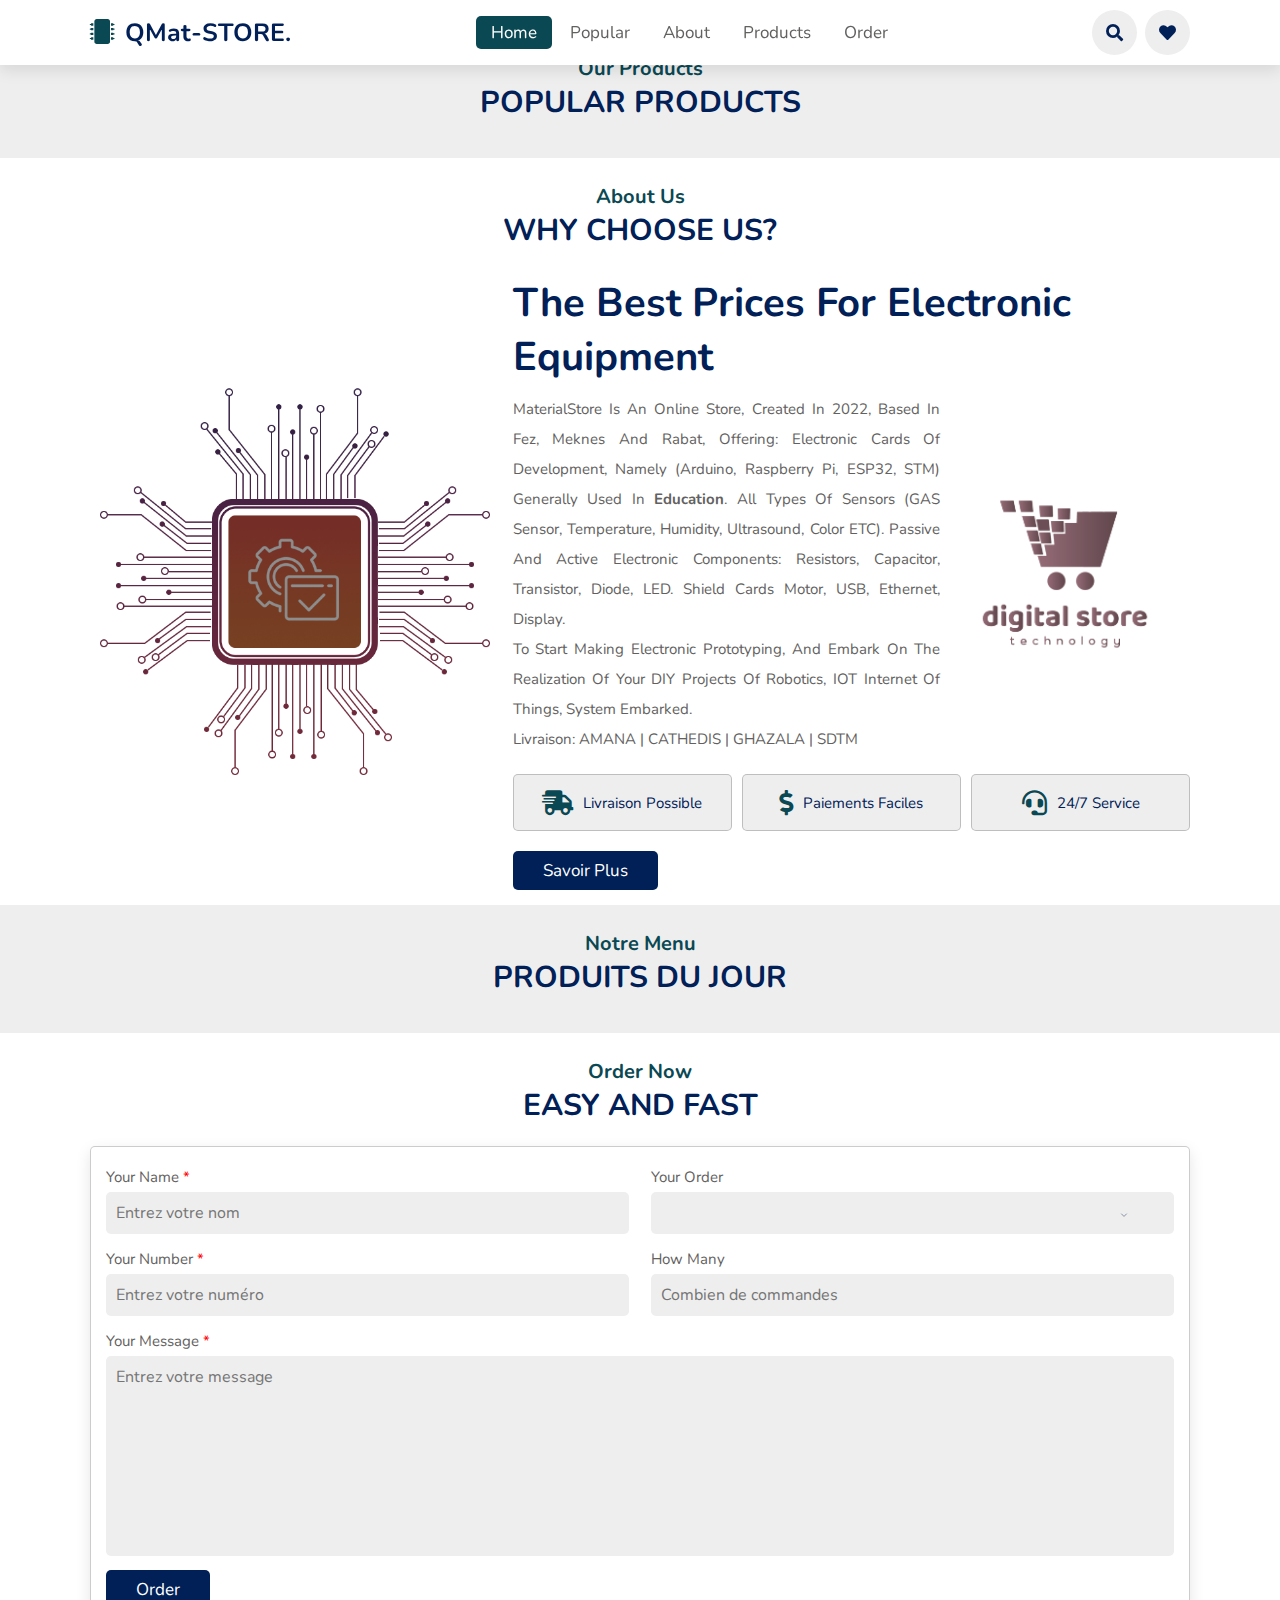
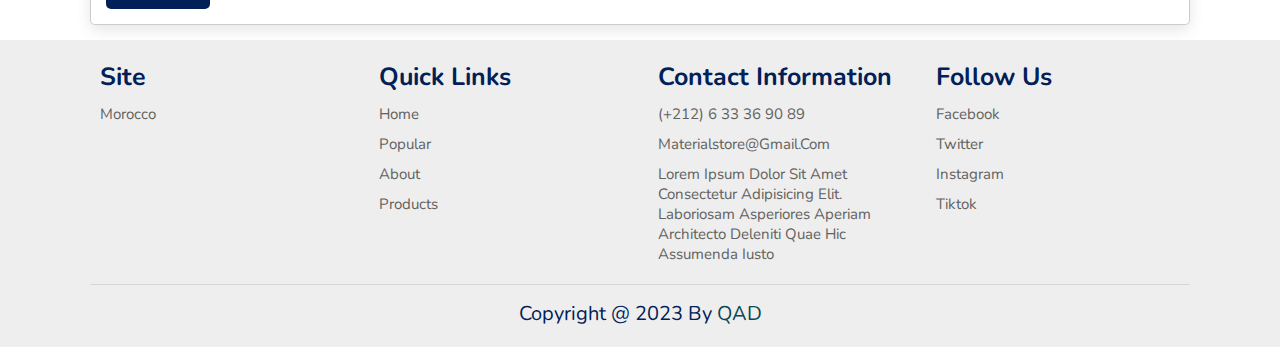
<file: mat/index.html>
<!DOCTYPE html>
<html lang="en">
  <head>
    <meta charset="UTF-8" />
    <meta http-equiv="X-UA-Compatible" content="IE=edge" />
    <meta name="viewport" content="width=device-width, initial-scale=1.0" />

    <meta name="description" content="ITQad" />
    <meta
      name="description"
      content="We are a full-service digital marketing agency specializing in helping businesses achieve real growth through social media and digital marketing tools. Our team of experts has extensive experience in advertising and marketing, and our focus is on building and promoting your unique brand to make it a stronger competitor in your industry."
    />
    <meta
      name="keywords"
      content="Qad, QadIT, ITQad,  #digitalmarketing, #socialmediamarketing, #brandpromotion, #onlinemarketing, #marketingstrategy, #creativemarketing, #digitalagency, #marketingexpert, #growthhacking, #digitaladvertising, #branding, #marketingtrends, #marketingagency, #marketingtips, #marketingonline, #marketingconsulting, #marketinggoals, #marketingideas, #marketingplan, #marketingstrategies"
    />

    <meta name="author" content="HARDWARE-STORE." />
    <title>QadMat STORE</title>
    <link rel="icon" type="image/png" href="/images/L1.png" />

    <link
      rel="stylesheet"
      href="https://unpkg.com/swiper/swiper-bundle.min.css"
    />
    <link rel="stylesheet" href="css/multi-select-tag.css" />

    <!-- font awesome cdn link  -->
    <link
      rel="stylesheet"
      href="https://cdnjs.cloudflare.com/ajax/libs/font-awesome/5.15.3/css/all.min.css"
    />

    <!-- custom css file link  -->
    <link rel="stylesheet" href="css/style.css" />
  </head>
  <body>
    <!-- header section starts      -->
    <header>
      <a href="#" class="logo"><i class="fas fa-microchip"></i>QMat-STORE.</a>
      <nav class="navbar">
        <a class="active" href="#home">Home</a>
        <a href="#popular">Popular</a>
        <a href="#about">About</a>
        <a href="#products">Products</a>
        <!-- <a href="#review">review</a> -->
        <a href="#order">Order</a>
      </nav>
      <div class="icons">
        <i class="fas fa-bars" id="menu-bars"></i>
        <i class="fas fa-search" id="search-icon"></i>
        <a href="#" class="fas fa-heart" id="favorite-pack"></a>
        <!-- fas fa-shopping-cart -->
      </div>
    </header>
    <!-- header section ends-->

    <!-- search form  -->
    <form action="" id="search-form">
      <input
        type="search"
        placeholder="Chercher ici..."
        name=""
        id="search-box"
      />
      <label for="search-box" class="fas fa-search"></label>
      <i class="fas fa-times" id="close"></i>
    </form>

    <!-- home section starts  -->
    <section class="home" id="home">
      <div class="swiper-container home-slider">
        <div id="homeSlider" class="swiper-wrapper wrapper"></div>

        <div class="swiper-pagination"></div>
      </div>
    </section>
    <!-- home section ends -->

    <!-- dishes section starts  -->
    <section class="dishes" id="popular">
      <h3 class="sub-heading">Our products</h3>
      <h1 class="heading">POPULAR PRODUCTS</h1>
      <div id="myPlat" class="box-container"></div>
    </section>
    <!-- dishes section ends -->

    <!-- about section starts  -->
    <section class="about" id="about">
      <h3 class="sub-heading">About Us</h3>
      <h1 class="heading">Why choose us?</h1>

      <div class="row">
        <div class="image">
          <img src="images/about-img.png" alt="" />
        </div>

        <div class="content">
          <h3>The Best Prices For Electronic Equipment</h3>
          <div class="plogoAbout">
            <p>
              MaterialStore is an online store, created in 2022, based in Fez,
              Meknes and Rabat, offering: Electronic cards of development,
              namely (Arduino, Raspberry pi, ESP32, STM) generally used in
              <strong>education</strong>. All types of sensors (GAS sensor,
              temperature, humidity, ultrasound, color ETC). Passive and active
              electronic components: Resistors, Capacitor, Transistor, Diode,
              LED. Shield Cards Motor, USB, Ethernet, Display. <br />to start
              making electronic prototyping, and embark on the realization of
              your DIY projects of Robotics, IOT Internet of Things, System
              embarked. <br />Livraison: AMANA | CATHEDIS | GHAZALA | SDTM
            </p>
            <div class="logoAbout">
              <img src="./images/L1.png" alt="" width="250px" />
            </div>
          </div>

          <div class="icons-container">
            <div class="icons">
              <i class="fas fa-shipping-fast"></i>
              <span>livraison possible </span>
            </div>
            <div class="icons">
              <i class="fas fa-dollar-sign"></i>
              <span>paiements faciles</span>
            </div>
            <div class="icons">
              <i class="fas fa-headset"></i>
              <span>24/7 service</span>
            </div>
          </div>
          <a href="#order" class="btn">Savoir plus</a>
        </div>
      </div>
    </section>
    <!-- about section ends -->

    <!-- menu section starts  -->
    <section class="menu" id="products">
      <h3 class="sub-heading">Notre Menu</h3>
      <h1 class="heading">produits du jour</h1>
      <div id="myMenu" class="box-container"></div>
    </section>
    <!-- menu section ends -->

    <!-- review section starts  -->
    <!-- <section class="review" id="review">
      <h3 class="sub-heading">avis client</h3>
      <h1 class="heading">ce qu'ils disent</h1>

      <div class="swiper-container review-slider">
        <div class="swiper-wrapper">
          <div class="swiper-slide slide">
            <i class="fas fa-quote-right"></i>
            <div class="user">
              <img src="images/pic-1.png" alt="" />
              <div class="user-info">
                <h3>john deo</h3>
                <div class="stars">
                  <i class="fas fa-star"></i>
                  <i class="fas fa-star"></i>
                  <i class="fas fa-star"></i>
                  <i class="fas fa-star"></i>
                  <i class="fas fa-star-half-alt"></i>
                </div>
              </div>
            </div>
            <p>
              Lorem ipsum dolor sit amet consectetur adipisicing elit. Sit
              fugiat consequuntur repellendus aperiam deserunt nihil, corporis
              fugit voluptatibus voluptate totam neque illo placeat eius quis
              laborum aspernatur quibusdam. Ipsum, magni.
            </p>
          </div>

          <div class="swiper-slide slide">
            <i class="fas fa-quote-right"></i>
            <div class="user">
              <img src="images/pic-2.png" alt="" />
              <div class="user-info">
                <h3>john deo</h3>
                <div class="stars">
                  <i class="fas fa-star"></i>
                  <i class="fas fa-star"></i>
                  <i class="fas fa-star"></i>
                  <i class="fas fa-star"></i>
                  <i class="fas fa-star-half-alt"></i>
                </div>
              </div>
            </div>
            <p>
              Lorem ipsum dolor sit amet consectetur adipisicing elit. Sit
              fugiat consequuntur repellendus aperiam deserunt nihil, corporis
              fugit voluptatibus voluptate totam neque illo placeat eius quis
              laborum aspernatur quibusdam. Ipsum, magni.
            </p>
          </div>

          <div class="swiper-slide slide">
            <i class="fas fa-quote-right"></i>
            <div class="user">
              <img src="images/pic-3.png" alt="" />
              <div class="user-info">
                <h3>john deo</h3>
                <div class="stars">
                  <i class="fas fa-star"></i>
                  <i class="fas fa-star"></i>
                  <i class="fas fa-star"></i>
                  <i class="fas fa-star"></i>
                  <i class="fas fa-star-half-alt"></i>
                </div>
              </div>
            </div>
            <p>
              Lorem ipsum dolor sit amet consectetur adipisicing elit. Sit
              fugiat consequuntur repellendus aperiam deserunt nihil, corporis
              fugit voluptatibus voluptate totam neque illo placeat eius quis
              laborum aspernatur quibusdam. Ipsum, magni.
            </p>
          </div>

          <div class="swiper-slide slide">
            <i class="fas fa-quote-right"></i>
            <div class="user">
              <img src="images/pic-4.png" alt="" />
              <div class="user-info">
                <h3>john deo</h3>
                <div class="stars">
                  <i class="fas fa-star"></i>
                  <i class="fas fa-star"></i>
                  <i class="fas fa-star"></i>
                  <i class="fas fa-star"></i>
                  <i class="fas fa-star-half-alt"></i>
                </div>
              </div>
            </div>
            <p>
              Lorem ipsum dolor sit amet consectetur adipisicing elit. Sit
              fugiat consequuntur repellendus aperiam deserunt nihil, corporis
              fugit voluptatibus voluptate totam neque illo placeat eius quis
              laborum aspernatur quibusdam. Ipsum, magni.
            </p>
          </div>
        </div>
      </div>
    </section> -->
    <!-- review section ends -->

    <!-- order section starts  -->
    <section class="order" id="order">
      <h3 class="sub-heading">Order Now</h3>
      <h1 class="heading">Easy And Fast</h1>

      <form id="ContactForm">
        <div class="inputBox">
          <div class="input">
            <span
              >Your Name
              <p style="color: red; display: inline">*</p>
            </span>
            <input
              id="formeNom"
              type="text"
              placeholder="Entrez votre nom"
              maxlength="50"
              required
            />
          </div>

          <div class="input">
            <span>Your Order </span>
            <select name="multipleselect" id="multipleselect" multiple>
              <!-- <option>A</option>
              <option>B</option>
              <option>C</option>
              <option>D</option> -->
            </select>
          </div>
        </div>
        <div class="inputBox">
          <div class="input">
            <span
              >Your Number
              <p style="color: red; display: inline">*</p></span
            >
            <input
              id="formeNumber"
              type="votre numéro"
              placeholder="Entrez votre numéro"
              maxlength="15"
              minlength="10"
              required
            />
          </div>

          <div class="input">
            <span>How Many</span>
            <input
              id="formeCombien"
              type="number"
              placeholder="Combien de commandes"
              min="0"
              max="10000"
            />
          </div>
        </div>

        <div class="inputBox">
          <div class="input" style="width: 100%">
            <span
              >Your Message
              <p style="color: red; display: inline">*</p></span
            >
            <textarea
              name=""
              placeholder="Entrez votre message"
              id="formeMessage"
              cols="60"
              rows="10"
              style="width: 100%"
              maxlength="900"
              required
            ></textarea>
          </div>
        </div>
        <input type="submit" value="Order" class="btn" />
      </form>
    </section>

    <!-- order section ends -->

    <!-- footer section starts  -->

    <section class="footer">
      <div class="box-container">
        <div class="box">
          <h3>Site</h3>
          <a
            target="_blanc"
            href="https://www.google.fr/maps/place/France/@46.1314134,-2.4349967,6z/data=!3m1!4b1!4m5!3m4!1s0xd54a02933785731:0x6bfd3f96c747d9f7!8m2!3d46.6305787!4d2.4554443"
            >Morocco</a
          >
        </div>

        <div class="box">
          <h3>Quick links</h3>

          <a href="#home">home</a>
          <a href="#popular">Popular</a>
          <a href="#about">About</a>
          <a href="#products">Products</a>
        </div>

        <div class="box">
          <h3>Contact Information</h3>
          <a href="tel: +21233369089">(+212) 6 33 36 90 89</a>
          <a href=" mailto:materialstore@gmail.com "
            >materialstore@gmail.com
          </a>
          <a href="https://www.google.fr/maps/place/" target="_blank"
            >Lorem ipsum dolor sit amet consectetur adipisicing elit. Laboriosam
            asperiores aperiam architecto deleniti quae hic assumenda iusto
          </a>
        </div>

        <div class="box">
          <h3>Follow Us</h3>
          <a href="#">Facebook</a>
          <a href="#">Twitter</a>
          <a href="#">Instagram</a>
          <a href="#">Tiktok</a>
        </div>
      </div>

      <div class="credit">
        copyright @ 2023 by
        <a href="https://www.instagram.com/qader.rb/">QAD</a>
      </div>
    </section>

    <!-- footer section ends -->

    <!-- loader part  -->
    <div class="loader-container">
      <img src="images/loader.gif" alt="" />
    </div>

    <script src="js/Jquery.min.js"></script>
    <script src="js/sweetalert2.min.js"></script>
    <script src="js/email.min.js"></script>
    <script src="https://unpkg.com/swiper/swiper-bundle.min.js"></script>

    <!-- custom js file link  -->
    <script src="js/jquery.image-popup.js"></script>
    <script src="js/script.js"></script>

    <script src="js/multi-select-tag.js"></script>
    <script></script>
  </body>
</html>
</file>
<file: mat/css/multi-select-tag.css>
.mult-select-tag {
  display: flex;
  position: relative;
  --tw-shadow: 0 1px 3px 0 rgb(0 0 0 / 0.1), 0 1px 2px -1px rgb(0 0 0 / 0.1);
  --tw-shadow-color: 0 1px 3px 0 var(--tw-shadow-color),
    0 1px 2px -1px var(--tw-shadow-color);
  font-family: Verdana, sans-serif;
  align-items: stretch;
  font-size: 1.6rem;

  background: #eee;
  border-radius: 0.5rem;
  padding: 1rem;
  color: var(--black);
  text-transform: none;
  margin-bottom: 1rem;
  width: 100%;
  box-sizing: border-box;
}

/* .mult-select-tag:focus {
  border: 0.1rem solid var(--mainColor);
} */

.mult-select-tag .wrapper {
  background: #eee;
  border-radius: 0.5rem;
  /* padding: 1rem; */
  font-size: 1.6rem;
  color: var(--black);
  text-transform: none;
  width: 100%;
}
.mult-select-tag .body {
  display: flex;
  /* border: 1px solid var(--border-color); */
  /* background: #fff; */
  min-height: 2.15rem;
  width: 100%;
  min-width: 14rem;
  height: 100%;
}
.mult-select-tag .input-container {
  display: flex;
  flex-wrap: wrap;
  flex: 1 1 auto;
  /* padding: 0.1rem; */
}
.mult-select-tag .input-body {
  display: flex;
  width: 100%;
}
.mult-select-tag .input {
  flex: 1;
  background: 0 0;
  border-radius: 0.25rem;
  padding: 0.45rem;
  margin: 10px;
  color: #2d3748;
  outline: 0;
  border: 1px solid var(--border-color);
}
.mult-select-tag .btn-container {
  color: #e2ebf0;
  /* padding: 0.5rem; */
  display: flex;
  border-left: 1px solid var(--border-color);
  width: 20%;
  align-items: center;
  justify-content: center;
  cursor: pointer;
  margin: -10px;
}
.mult-select-tag button {
  cursor: pointer;
  width: 100%;
  color: #718096;
  outline: 0;
  height: 100%;
  border: none;
  padding: 0;
  background: 0 0;
  background-image: none;
  -webkit-appearance: none;
  text-transform: none;
  margin: 0;
}
.mult-select-tag button:first-child {
  width: 1rem;
  height: 90%;
}

.mult-select-tag button:first-child svg polyline {
  width: 100%;
  height: 100%;
}

.mult-select-tag .drawer {
  position: absolute;
  background: #fff;
  /* max-height: 15rem; */
  z-index: 40;
  top: 98%;
  width: 100%;
  overflow-y: scroll;
  border: 1px solid var(--border-color);
  border-radius: 0.25rem;
}
.mult-select-tag ul {
  list-style-type: none;
  padding: 0.5rem;
  margin: 0;
  max-height: 350px;
}
.mult-select-tag ul li {
  padding: 0.5rem;
  border-radius: 0.25rem;
  cursor: pointer;
  font-size: 12px;
}
.mult-select-tag ul li:hover {
  background: rgb(243 244 246);
}
.mult-select-tag .item-container {
  display: flex;
  justify-content: center;
  align-items: center;
  color: #2c7a7b;
  padding: 0.2rem 0.4rem;
  margin: 0.2rem;
  font-weight: 500;
  border: 1px solid #81e6d9;
  background: #e6fffa;
  border-radius: 9999px;
}
.mult-select-tag .item-label {
  max-width: 100%;
  line-height: 1;
  font-size: 12px;
  font-weight: 400;
  flex: 0 1 auto;
  color: #2c7a7b;
}
.mult-select-tag .item-close-container {
  display: flex;
  flex: 1 1 auto;
  flex-direction: row-reverse;
}
.mult-select-tag .item-close-svg {
  width: 1rem;
  margin-left: 0.5rem;
  height: 1rem;
  cursor: pointer;
  border-radius: 9999px;
  display: block;
}
.hidden {
  display: none;
}
.mult-select-tag .shadow {
  box-shadow: var(--tw-ring-offset-shadow, 0 0 #0000),
    var(--tw-ring-shadow, 0 0 #0000), var(--tw-shadow);
}
.mult-select-tag .rounded {
  border-radius: 0.375rem;
}
</file>
<file: mat/css/style.css>
@import url("https://fonts.googleapis.com/css2?family=Nunito:wght@200;300;400;600;700&display=swap");

:root {
  /* --mainColor: #27ae60; */
  --mainColor: #0a4853;
  --black: #002057;
  --light-color: #626160;
  --box-shadow: 0 0.5rem 1.5rem rgba(0, 0, 0, 0.1);

  /* --mainGrayColor: #626160;
  --mainCyanColor: #00d9ff;
  --mainBlueColor: #002057; */
}

.swiper-container {
  overflow: hidden;
}
.swiper-horizontal > .swiper-pagination-bullets,
.swiper-pagination-bullets.swiper-pagination-horizontal,
.swiper-pagination-custom,
.swiper-pagination-fraction {
  bottom: auto !important;
}

* {
  font-family: "Nunito", sans-serif;
  margin: 0;
  padding: 0;
  box-sizing: border-box;
  text-decoration: none;
  outline: none;
  border: none;
  text-transform: capitalize;
  transition: all 0.2s linear;
  user-select: none;
}

html {
  font-size: 62.5%;
  overflow-x: hidden;
  scroll-padding-top: 5.5rem;
  scroll-behavior: smooth;
}

section {
  padding: 15px 7%;
}

section:nth-child(even) {
  background: #eee;
}

.sub-heading {
  text-align: center;
  color: var(--mainColor);
  font-size: 2rem;
  padding-top: 1rem;
}

.heading {
  text-align: center;
  color: var(--black);
  font-size: 3rem;
  padding-bottom: 2rem;
  text-transform: uppercase;
}

.btn {
  margin-top: 1rem;
  display: inline-block;
  font-size: 1.7rem;
  color: #fff;
  background: var(--black);
  border-radius: 0.5rem;
  cursor: pointer;
  padding: 0.8rem 3rem;
  width: fit-content;
}

.btn:hover {
  background: var(--mainColor);
  letter-spacing: 0.1rem;
}

header {
  position: fixed;
  top: 0;
  left: 0;
  right: 0;
  background: #fff;
  padding: 1rem 7%;
  display: flex;
  align-items: center;
  justify-content: space-between;
  z-index: 1000;
  box-shadow: var(--box-shadow);
}

header .logo {
  color: var(--black);
  font-size: 2.5rem;
  font-weight: bolder;
}

header .logo i {
  color: var(--mainColor);
  margin-right: 10px;
}

header .navbar a {
  font-size: 1.7rem;
  border-radius: 0.5rem;
  padding: 0.5rem 1.5rem;
  color: var(--light-color);
}

header .navbar a.active,
header .navbar a:hover {
  color: #fff;
  background: var(--mainColor);
}

header .icons i,
header .icons a {
  cursor: pointer;
  margin-left: 0.5rem;
  height: 4.5rem;
  line-height: 4.5rem;
  width: 4.5rem;
  text-align: center;
  font-size: 1.7rem;
  color: var(--black);
  border-radius: 50%;
  background: #eee;
}

header .icons i:hover,
header .icons a:hover {
  color: #fff;
  background: var(--mainColor);
  transform: rotate(360deg);
}

header .icons #menu-bars {
  display: none;
}

#search-form {
  position: fixed;
  top: -110%;
  left: 0;
  height: 100%;
  width: 100%;
  z-index: 1004;
  background: rgba(0, 0, 0, 0.8);
  display: flex;
  align-items: center;
  justify-content: center;
  padding: 0 1rem;
}

#search-form.active {
  top: 0;
}

#search-form #search-box {
  width: 50rem;
  border-bottom: 0.1rem solid #fff;
  padding: 1rem 0;
  color: #fff;
  font-size: 3rem;
  text-transform: none;
  background: none;
}

#search-form #search-box::placeholder {
  color: #eee;
}

#search-form #search-box::-webkit-search-cancel-button {
  -webkit-appearance: none;
}

#search-form label {
  color: #fff;
  cursor: pointer;
  font-size: 3rem;
}

#search-form label:hover {
  color: var(--mainColor);
}

#search-form #close {
  position: absolute;
  color: #fff;
  cursor: pointer;
  top: 2rem;
  right: 3rem;
  font-size: 5rem;
}

.home .home-slider .slide {
  display: flex;
  align-items: center;
  flex-wrap: wrap;
  gap: 2rem;
  padding-top: 9rem;
}

.home .home-slider .slide .content {
  flex: 1 1 45rem;
}

.home .home-slider .slide .image {
  flex: 1 1 45rem;
}

.home .home-slider .slide .image img {
  width: 100%;
}

.home .home-slider .slide .content span {
  color: var(--mainColor);
  font-size: 2.5rem;
}

.home .home-slider .slide .content h3 {
  color: var(--black);
  font-size: 7rem;
}

.home .home-slider .slide .content p {
  color: var(--light-color);
  font-size: 2.2rem;
  padding: 0.5rem 0;
  line-height: 1.5;
  text-align: justify;
}

.swiper-pagination-bullet-active {
  background: var(--mainColor);
}

.dishes .box-container {
  display: grid;
  grid-template-columns: repeat(auto-fit, minmax(28rem, 1fr));
  gap: 1.5rem;
}

.dishes .box-container .box {
  padding: 2.5rem;
  background: #fff;
  border-radius: 0.5rem;
  border: 0.1rem solid rgba(0, 0, 0, 0.2);
  box-shadow: var(--box-shadow);
  position: relative;
  overflow: hidden;
  text-align: center;
}

.dishes .box-container .box .fa-heart,
.dishes .box-container .box .fa-eye {
  position: absolute;
  top: 1.5rem;
  background: #eee;
  border-radius: 50%;
  height: 5rem;
  width: 5rem;
  line-height: 5rem;
  font-size: 2rem;
  color: var(--black);
}

.dishes .box-container .box .fa-heart:hover,
.dishes .box-container .box .fa-eye:hover {
  background: var(--mainColor);
  color: #fff;
}

.dishes .box-container .box .fa-heart {
  right: -15rem;
}

.dishes .box-container .box .fa-eye {
  left: -15rem;
}

.dishes .box-container .box:hover .fa-heart {
  right: 1.5rem;
}

.dishes .box-container .box:hover .fa-eye {
  left: 1.5rem;
}

.dishes .box-container .box img {
  /* height: 17rem;
  margin: 1rem 0; */
}

.dishes .box-container .box h3 {
  color: var(--black);
  font-size: 2.5rem;
  height: 65px;
}

.dishes .box-container .box .stars {
  padding: 1rem 0;
}

.dishes .box-container .box .stars i {
  font-size: 1.7rem;
  color: var(--mainColor);
}

.dishes .box-container .box span {
  color: var(--mainColor);
  font-weight: bolder;
  margin-right: 1rem;
  font-size: 2.5rem;
  display: block;
}

.about .row {
  display: flex;
  flex-wrap: wrap;
  gap: 1.5rem;
  align-items: center;
}

.about .row .image {
  flex: 1 1 18rem;
  display: flex;
  align-items: center;
  justify-content: center;
}

.about .row .image img {
  /* width: 100%; */
  width: 400px;
}

.about .row .content {
  flex: 1 1 45rem;
  display: flex;
  flex-direction: column;
}

.about .row .content h3 {
  color: var(--black);
  font-size: 4rem;
  padding: 0.5rem 0;
}
.logoAbout {
  width: 250px;
  height: 250px;
}
.plogoAbout {
  display: flex;
  flex-direction: row;
  justify-content: space-between;
  align-items: center;
}

.about .row .content p {
  color: var(--light-color);
  font-size: 1.5rem;
  padding: 0.5rem 0;
  line-height: 2;
  width: 68%;
  text-align: justify;
}

.about .row .content .icons-container {
  display: flex;
  gap: 1rem;
  flex-wrap: wrap;
  padding: 1rem 0;
  margin-top: 0.5rem;
}

.about .row .content .icons-container .icons {
  background: #eee;
  border-radius: 0.5rem;
  border: 0.1rem solid rgba(0, 0, 0, 0.2);
  display: flex;
  align-items: center;
  justify-content: center;
  gap: 1rem;
  flex: 1 1 17rem;
  padding: 1.5rem 1rem;
}

.about .row .content .icons-container .icons i {
  font-size: 2.5rem;
  color: var(--mainColor);
}

.about .row .content .icons-container .icons span {
  font-size: 1.5rem;
  color: var(--black);
}

.menu .box-container {
  display: grid;
  grid-template-columns: repeat(auto-fit, minmax(30rem, 1fr));
  gap: 1.5rem;
}

.menu .box-container .box {
  background: #fff;
  border: 0.1rem solid rgba(0, 0, 0, 0.2);
  border-radius: 0.5rem;
  box-shadow: var(--box-shadow);
}
.menu .box-container .box:hover {
  background: #4c281409;
}

.menu .box-container .box .image {
  height: 25rem;
  width: 100%;
  padding: 1.5rem;
  overflow: hidden;
  position: relative;
}

.menu .box-container .box .image img {
  height: 100%;
  width: 100%;
  border-radius: 0.5rem;
  object-fit: cover;
}

.menu .box-container .box .image .fa-heart {
  position: absolute;
  top: 2.5rem;
  right: 2.5rem;
  height: 5rem;
  width: 5rem;
  line-height: 5rem;
  text-align: center;
  font-size: 2rem;
  background: #fff;
  border-radius: 50%;
  color: var(--black);
}

.menu .box-container .box .image .fa-heart:hover {
  background-color: var(--mainColor);
  color: #fff;
}

.menu .box-container .box .content {
  padding: 2rem;
  padding-top: 0;
  position: relative;
}

.menu .box-container .box .content .stars {
  padding-bottom: 1rem;
}

.menu .box-container .box .content .stars i {
  font-size: 1.7rem;
  color: var(--mainColor);
}

.menu .box-container .box .content h3 {
  color: var(--black);
  font-size: 2.5rem;
  height: 65px;
  overflow: hidden;
}

.menu .box-container .box .content p {
  color: var(--light-color);
  font-size: 1.6rem;
  padding: 0.5rem 0;
  line-height: 1.5;
  height: 200px;
  text-align: justify;
}

.menu .box-container .box .content .price {
  color: var(--mainColor);
  margin-right: 1rem;
  font-size: 2.5rem;
  position: absolute;
  margin-top: 1rem;
  right: 5px;
}

.priceHome {
  font-weight: bolder;
  margin-right: 1rem;
  font-size: 2.5rem;
  display: block;
}

.review .slide {
  padding: 2rem;
  box-shadow: var(--box-shadow);
  border: 0.1rem solid rgba(0, 0, 0, 0.2);
  border-radius: 0.5rem;
  position: relative;
}

.review .slide .fa-quote-right {
  position: absolute;
  top: 2rem;
  right: 2rem;
  font-size: 6rem;
  color: #ccc;
}

.review .slide .user {
  display: flex;
  gap: 1.5rem;
  align-items: center;
  padding-bottom: 1.5rem;
}

.review .slide .user img {
  height: 7rem;
  width: 7rem;
  border-radius: 50%;
  object-fit: cover;
}

.review .slide .user h3 {
  color: var(--black);
  font-size: 2rem;
  padding-bottom: 0.5rem;
}

.review .slide .user i {
  font-size: 1.3rem;
  color: var(--mainColor);
}

.review .slide p {
  font-size: 1.5rem;
  line-height: 1.8;
  color: var(--light-color);
}

.order form {
  max-width: 130rem;
  border-radius: 0.5rem;
  box-shadow: var(--box-shadow);
  border: 0.1rem solid rgba(0, 0, 0, 0.2);
  background: #fff;
  padding: 1.5rem;
  margin: 0 auto;
}

.order form .inputBox {
  display: flex;
  flex-wrap: wrap;
  justify-content: space-between;
}

.order form .inputBox .input {
  width: 49%;
}

.order form .inputBox .input span {
  display: block;
  padding: 0.5rem 0;
  font-size: 1.5rem;
  color: var(--light-color);
}

.order form .inputBox .input input,
.order form .inputBox .input textarea,
.order form .inputBox .input select {
  background: #eee;
  border-radius: 0.5rem;
  padding: 1rem;
  font-size: 1.6rem;
  color: var(--black);
  text-transform: none;
  margin-bottom: 1rem;
  width: 100%;
}

.order form .inputBox .input input:focus,
.order form .inputBox .input textarea:focus {
  border: 0.1rem solid var(--mainColor);
}

.order form .inputBox .input textarea {
  height: 20rem;
  resize: none;
}

.order form .btn {
  margin-top: 0;
}

.footer .box-container {
  display: grid;
  grid-template-columns: repeat(auto-fit, minmax(25rem, 1fr));
  gap: 1.5rem;
}

.footer .box-container .box {
  margin-left: 10px;
}

.footer .box-container .box h3 {
  padding: 0.5rem 0;
  font-size: 2.5rem;
  color: var(--black);
}

.footer .box-container .box a {
  display: block;
  padding: 0.5rem 0;
  font-size: 1.5rem;
  color: var(--light-color);
}

.footer .box-container .box a:hover {
  color: var(--mainColor);
  text-decoration: underline;
}

.footer .credit {
  text-align: center;
  border-top: 0.1rem solid rgba(0, 0, 0, 0.1);
  font-size: 2rem;
  color: var(--black);
  padding: 0.5rem;
  padding-top: 1.5rem;
  margin-top: 1.5rem;
}

.footer .credit a {
  color: var(--mainColor);
}

.loader-container {
  position: fixed;
  top: 0;
  left: 0;
  height: 100%;
  width: 100%;
  z-index: 10000;
  background: #fff;
  display: flex;
  align-items: center;
  justify-content: center;
  overflow: hidden;
}

.loader-container img {
  width: 35rem;
}

.loader-container.fade-out {
  top: -110%;
  opacity: 0;
}

/* media queries  */

@media (max-width: 991px) {
  html {
    font-size: 55%;
  }

  header {
    padding: 1rem 2rem;
  }

  section {
    padding: 2rem;
  }
  .menu .box-container .box .content p {
    height: 185px;
  }
}

@media (max-width: 768px) {
  header .icons #menu-bars {
    display: inline-block;
  }

  header .navbar {
    position: absolute;
    top: 100%;
    left: 0;
    right: 0;
    background: #fff;
    border-top: 0.1rem solid rgba(0, 0, 0, 0.2);
    border-bottom: 0.1rem solid rgba(0, 0, 0, 0.2);
    padding: 1rem;
    clip-path: polygon(0 0, 100% 0, 100% 0, 0 0);
  }

  header .navbar.active {
    clip-path: polygon(0 0, 100% 0, 100% 100%, 0% 100%);
  }

  header .navbar a {
    display: block;
    padding: 1.5rem;
    margin: 1rem;
    font-size: 2rem;
    background: #eee;
  }

  #search-form #search-box {
    width: 90%;
    margin: 0 1rem;
  }

  .home .home-slider .slide .content h3 {
    font-size: 5rem;
  }
}

@media (max-width: 450px) {
  html {
    font-size: 50%;
  }
  .about .row .image img {
    width: 115px;
  }

  .menu .box-container .box .content h3 {
    height: auto;
  }
  .menu .box-container .box .content p {
    height: 125px;
  }
  .plogoAbout {
    flex-direction: column-reverse;
  }
  .about .row .content p {
    width: 90%;
  }

  .dishes .box-container .box h3 {
    height: auto;
  }

  .dishes .box-container .box img {
    height: auto;
    width: 100%;
  }

  .order form .inputBox .input {
    width: 100%;
  }
}

.addedFav {
  background: var(--mainColor) !important;
  color: #fff !important;
  right: 1.5rem !important;
}
.addedFav2 {
  background: var(--mainColor) !important;
  color: #fff !important;
}
/* .swal-wide {
  width: 850px !important;
} */
.swal2-title {
  font-size: 18px !important;
}
.swal2-icon-show {
  font-size: 14px !important;
}

.shadow {
  display: block;
  position: relative;
}

.shadow:before {
  display: block;
  content: "";
  position: absolute;
  width: 100%;
  height: 100%;
  -moz-box-shadow: inset 0px 0px 6px 6px rgba(255, 255, 255, 1);
  -webkit-box-shadow: inset 0px 0px 6px 6px rgba(255, 255, 255, 1);
  box-shadow: inset 0px 0px 6px 6px rgba(255, 255, 255, 1);
  /* box-shadow: 0px -20px 10px 0px white inset, 20px 0px 10px 0 white inset,
    1px 20px 10px 0 white inset, -20px 0px 10px 0px white inset; */
}
.shadow img {
  width: 100%;
}
</file>
